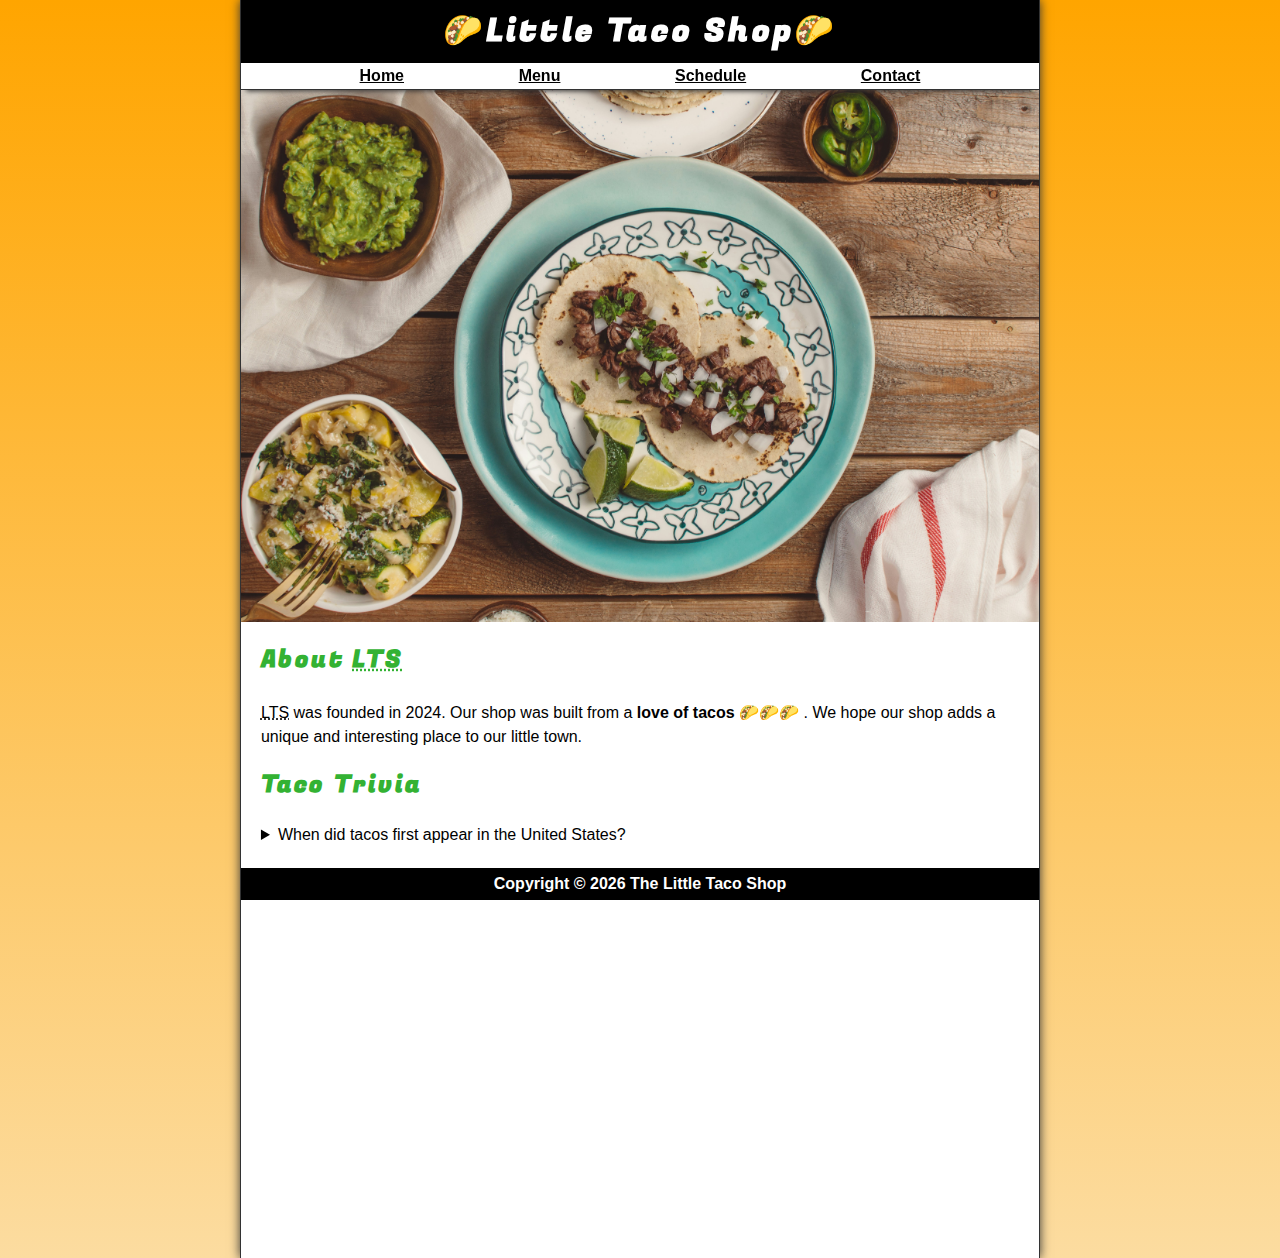
<file: Little Taco Shop Project/about.html>
<!DOCTYPE html>
<html lang="en">
  <head>
    <meta charset="UTF-8" />
    <meta name="viewport" content="width=device-width, initial-scale=1.0" />
    <meta name="author" content="Sandlin Joseph" />
    <meta name="description" content="About The Little Taco Shop" />
    <title>About - LTS</title>
    <link rel="icon" href="taco.ico" />
    <link rel="stylesheet" href="style.css" />
    <script src="javascript/main.js" defer></script>
  </head>

  <body>
    <header class="header">
      <h1 class="header__h1">Little Taco Shop</h1>
      <nav class="header__nav">
        <ul class="header__ul">
          <li>
            <a href="/">Home</a>
          </li>
          <li>
            <a href="/#menu">Menu</a>
          </li>
          <li>
            <a href="hours.html">Schedule</a>
          </li>
          <li>
            <a href="contact.html">Contact</a>
          </li>
        </ul>
      </nav>
    </header>

    <section class="hero">
      <figure>
        <img
          src="./image/taco.jpg"
          alt="taco picture"
          title="Taco Delicioso"
          width="1000"
          height="667"
          loading="eager"
        />
        <figcaption class="offscreen">Try this Delicious Taco</figcaption>
      </figure>
    </section>

    <main class="main">
      <section id="about" class="main__section about">
        <h2>About <abbr title="Little Taco Shop">LTS </abbr></h2>
        <p>
          <abbr title="Little Taco Shop">LTS</abbr> was founded in 2024. Our
          shop was built from a <strong>love of tacos 🌮🌮🌮</strong> . We hope
          our shop adds a unique and interesting place to our little town.
        </p>
        <br>
        <aside class="about__trivia">
          <h2>Taco Trivia</h2>
          <details>
            <summary>
              When did tacos first appear in the United States?
            </summary>
            <p class="about__trivia-answer">
              Jeffrey M Pitcher, taco historian and proffesor of hidtory at the
              University of Minnesota, says the earliest mention of tacos in the
              United States are in a newspaper from
              <time datatime:1905>1905</time>.(Source:<a
                href="https://www.smithsonianmag.com/arts-culture/where-did-the-taco-come-from-81228162/"
                target="_blank"
                ><em>Smithsonian Magazine</em></a
              >)
            </p>
          </details>
        </aside>
      </section>
    </main>

    <footer class="footer">
      <p>
        <strong>
          <span class="nowrap"> Copyright &copy; <time id="year"></time></span>
          <span class="nowrap"> The Little Taco Shop </span>
        </strong>
      </p>
    </footer>

  </body>
</html>
</file>
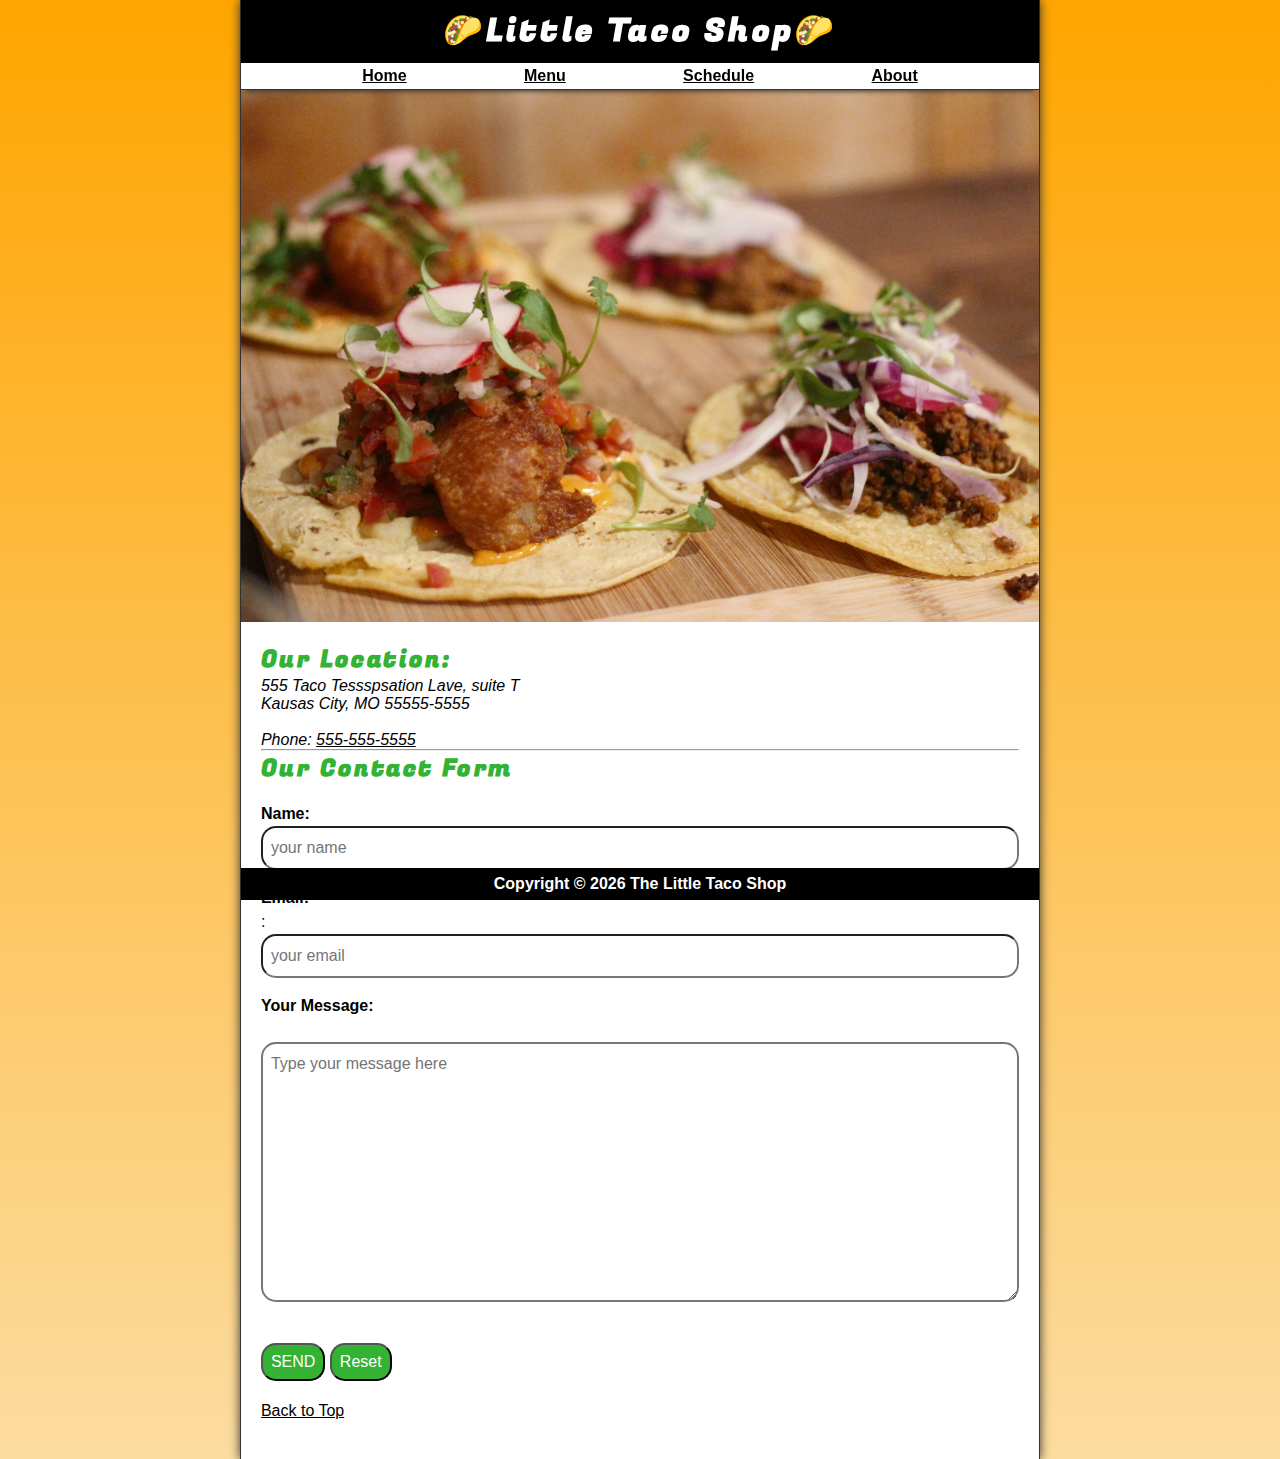
<file: Little Taco Shop Project/contact.html>
<!DOCTYPE html>
<html lang="en">
    <head>
        <meta charset="UTF-8" />
        <meta name="viewport" content="width=device-width, initial-scale=1.0" />
        <meta name="author" content="Sandlin Joseph" />
        <meta
        name="description"
        content="This is official website for The Little Taco Shop"
        />
        <title>Contact Us - LTS</title>
        <link rel="stylesheet" href="style.css" />
        <link rel="html" href="index.html" />
        <script src="javascript/main.js" defer></script>
    </head>

    <body>
        <header class="header">
        <h1 class="header__h1">Little Taco Shop</h1>
        <nav class="header__nav">
            <ul class="header__ul">
            <li><a href="index.html">Home</a></li>
            <li><a href="/#menu">Menu</a></li>
            <li><a href="hours.html">Schedule</a></li>
            <li><a href="about.html">About</a></li>
            </ul>
        </nav>
        </header>

        <section clas="hero">
        <figure>
            <img
            src="./image/contact.jpg"
            alt="taco picture"
            title="taco picture"
            width="1000"
            height="649"
            loading="eager"
            />
            <figcaption class="offscreen">Little Taco Shop Tacos</figcaption>
        </figure>
        </section>

        <main class="main">

            <section class="main__section contact">
                <h2 class="contact__h2">Our Location:</h2>
                <address>
                    555 Taco Tessspsation Lave, suite T<br>  
                    Kausas City, MO 55555-5555<br><br>
                    <label>Phone:</label>
                    <a href="+1234567890">555-555-5555</a>
                </address>
                <hr>
            </section>
 
            <section class="main__section contact">
                <h2 class="contact__h2">Our Contact Form</h2>
                <form action="http://httpbin.org/get" method="get" class="contact__form">
                    <fieldset class="contact__fieldset">
                        <legend class="offscreen">Send Us A Message</legend>
                            <p class="contact__p">
                                <label class="contact__label" for="name">Name:</label>
                                <input class="contact__input" type="text" name="name" id="name" placeholder="your name" required>
                            </p>
                            <p class="contact__p">
                                <label class="contact__label"  for="email">Email:</label>:</label>
                                <input class="contact__input" type="email" name="email" id="email" placeholder="your email" required>
                            </p>
                            <p class="contact__p">
                                <label class="contact__label"  for="message">Your Message:</label>
                                <br>
                                <textarea class="contact__textarea" name="name" id="name" placeholder="Type your message here" cols="27" rows="10"></textarea> 
                            </p>
                    </fieldset>
                    <br>
                    <button class="contact__button" type="submit" method="post">SEND</button>
                    <button class="contact__button" type="reset">Reset</button>
                </form>
            </section>
            <br>
            <p><a href="#">Back to Top</a></p>
        </main>

        <footer class="footer">
            <p>
              <strong>
                <span class="nowrap"> Copyright &copy; <time id="year"></time></span>
                <span class="nowrap"> The Little Taco Shop </span>
              </strong>
            </p>
          </footer>
    </body>
</html>
</file>
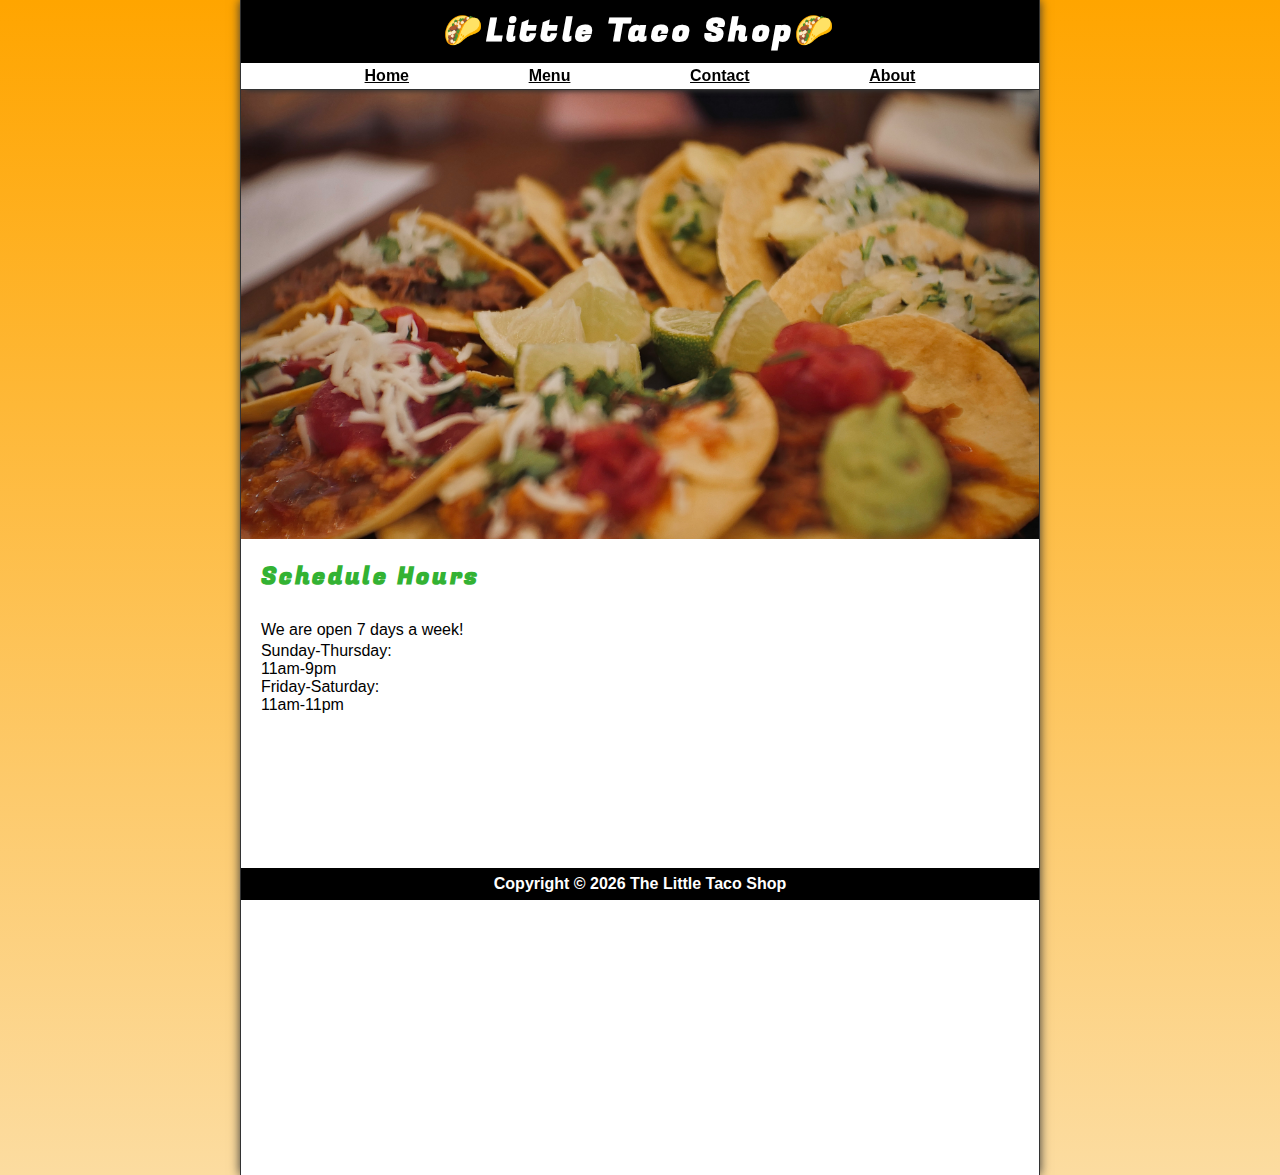
<file: Little Taco Shop Project/hours.html>
<!DOCTYPE html>
<html lang="en">
<head>
    <meta charset="UTF-8">
    <meta name="viewport" content="width=device-width, initial-scale=1.0">
    <meta name="author" content="Sandlin Joseph">
    <meta name="description" content="This is official website for The Little Taco Shop">
    <title>Schedule - LTS</title>
    <link rel="html" href="index.html">
    <link rel="stylesheet" href="style.css">
    <script src="javascript/main.js" defer></script>
</head>

<body>
    <header class="header">
        <h1 class="header__h1">Little Taco Shop</h1>
        <nav class="header__nav">
            <ul class="header__ul">
                <li><a href="index.html">Home</a></li>
                
                <li><a href="/#menu">Menu</a></li>
                <li><a href="contact.html">Contact</a></li>
                <li><a href="about.html">About</a></li>
            </ul>
        </nav>
    </header>

    <section class="hero">
        <figure>
            <img src="./image/shop hours.jpg" alt="TACO" title="taco picture" width="1000" height="667" loading="eager"/>
            <figcaption class="offscreen">A Tray of Tasty tacos</figcaption>
        </figure>
    </section>

    <main class="main">
        <section class="main__section">
            <h2>Schedule Hours</h2>
            <p>We are open 7 days a week!</p>
            <dl>
                <dt>Sunday-Thursday:</dt>
                <dd>11am-9pm</dd>
                <dt>Friday-Saturday:</dt>
                <dd>11am-11pm</dd>
            </dl>
        </section>
    </main>

    <footer class="footer">
        <p>
          <strong>
            <span class="nowrap"> Copyright &copy; <time id="year"></time></span>
            <span class="nowrap"> The Little Taco Shop </span>
          </strong>
        </p>
      </footer>

</body>
</html>
</file>
<file: Little Taco Shop Project/style.css>
@import url("https://fonts.googleapis.com/css2?family=Fugaz+One&family=Nunito+Sans:ital,opsz,wght@0,6..12,200..1000;1,6..12,200..1000&display=swap");

/*|| RESET */
*,
*::before,
*::after {
  margin: 0;
  padding: 0;
  box-sizing: border-box;
}

img {
  display: block;
  max-width: 100%;
  height: auto;
}

input,
button,
textarea {
  font: inherit;
}

/* || VARIABLES */
:root {
  /* FONTS */
  --FF: "Nunito", sans-serif;
  --FF-HEADING: "Fugaz One", cursive;
  --FS: clamp(1rem 2.2vh 1.5rem);

  /* COLORS */
  --BGCOLOR-FADE: rgb(252, 220, 160);
  --BGCOLOR: orange;
  --BGIMAGE: linear-gradient(to bottom, var(--BGCOLOR), var(--BGCOLOR-FADE));
  --BODY-BGCOLOR: #fff;
  --BORDER-COLOR: #333;
  --BUTTON-COLOR: #fff;
  --FONT-COLOR: #000;
  --HEADER-BGCOLOR: #000;
  --HEADER-COLOR: #fff;
  --HERO-BGCOLOR: rgba(51, 178, 51, 0.75);
  --HERO-COLOR: #fff;
  --HIGHLIGHT-COLOR: rgb(51, 178, 51);
  --LINK-ACTIVE: orange;
  --LINK-COLOR: #000;
  --LINK-HOVER: hsla(0, 0%, 0%, 0.6);
  --NAV-BGCOLOR: #fff;

  /* BORDERS */
  --BORDER: 1px solid var(--BORDER-COLOR);
  --BORDER-RADIUS: 15px;

  /* STANDARD PADDING */
  --PADDING-TB: 0.25em;
  --PADDING-SIDE: 2.5%;

  /* STANDARD MARGIN */
  --MARGIN: clamp(1em, 2.5vh, 1.5em, 0);
}

@media (prefers-color-scheme: dark) {
  :root{
       --BDCOLOR-FADE: grey;
       --BGCOLOR: #000;
       --BODY-BGCOLOR: #333;
       --BORDER-COLOR:whitesmoke;
       --BUTTON-COLOR: #000;
       --FONT-COLOR: whitesmoke;
       --HEADER-COLOR: whitesmoke;
       --HERO-COLOR: #333;
       --HIGHLIGHT-COLOR: whitesmoke;
       --LINK-ACTIVE: rgb(252, 200, 103);
       --LINK-COLOR: whitesmoke;
       --LINK-HOVER: orange;
       --NAV-BGCOLOR: rgb(20, 20, 20);
  }
}

/* || UTILITY */
.offscreen {
  position: absolute;
  left: -10000px;
}

.nowrap {
  white-space: nowrap;
}

.center {
  text-align: center;
}

/* || GENERAL STYLES */
html {
  scroll-behavior: smooth;
  font-size: var(--FS);
  font-family: var(--FF);
  background-color: var(--BGCOLOR);
  background-image: var(--BGIMAGE);
}

body {
  background-color: var(--BODY-BGCOLOR);
  color: var(--FONT-COLOR);
  min-height: 100vh;
  max-width: 800px;
  margin: 0 auto;
  border-left: var(--BORDER);
  border-right: var(--BORDER);
  box-shadow: 0 0 10px var(--BORDER-COLOR);
}

h1,
h2,
h3 {
  font-family: var(--FF-HEADING);
  letter-spacing: 0.1em;
}

h2,
h3 {
  margin-bottom: 1em;
  color: var(--HIGHLIGHT-COLOR);
}

p {
  line-height: 1.5;
}

a:any-link {
  color: var(--LINK-COLOR);
}

a:hover,
a:focus-visible {
  color: var(--LINK-HOVER);
}

a:active {
  color: var(--LINK-ACTIVE);
}

/* || HEADER */

.header {
  position: sticky;
  top: 0;
  z-index: 1;
}

.header__h1 {
  text-align: center;
  background-color: var(--HEADER-BGCOLOR);
  color: var(--HEADER-COLOR);
  padding: var(--PADDING-TB) var(--PADDING-SIDE);
}

.header__nav {
  background-color: var(--NAV-BGCOLOR);
  border-bottom: var(--BORDER);
  font-weight: bold;
  box-shadow: 0 6px 5px -5px var(--BORDER-COLOR);
}

.header__ul {
  padding: var(--PADDING-TB) var(--PADDING-SIDE);
  list-style-type: none;
  display: flex;
  justify-content: space-evenly;
  gap: 1rem;
}

/* || HERO */

.hero {
  position: relative;
}

.hero__h2 {
  background-color: var(--HERO-BGCOLOR);
  color: var(--HERO-COLOR);
  padding: 0.25em 0.5em;
  letter-spacing: 0.1rem;
  text-shadow: 2px 2px 5px var(--BORDER-COLOR);
  position: absolute;
  top: -100px;
  left: 20px;
  animation: showWelcome 0.5s ease-in-out 1s forwards;
}

@keyframes showWelcome {
  0% {
    top: -20px;
    transform: skew(0deg, -5deg) scaleY(0);
  }

  80% {
    top: 30px;
    transform: skew(10deg, -5deg) scaleY(1.2);
  }

  100% {
    top: 20px;
    transform: skew(-10deg, -5deg) scaleY(1);
  }
}
/* || FOOTER */

.footer {
  position: sticky;
  bottom: 0;
  background-color: var(--HEADER-BGCOLOR);
  color: var(--HEADER-COLOR);
  padding: var(--PADDING-TB) var(--PADDING-SIDE);
  text-align: center;
}

/* || MAIN */

.main {
  padding: var(--PADDING-TB) var(--PADDING-SIDE);
}

.main__section {
  scroll-margin-top: 6.5rem;
  margin: var(--MARGIN);
}

.main__section:first-child {
  margin-top: 1em;
}

.main__section:last-child {
  min-height: calc(100vh - 20rem);
}

/* || ABOUT */

.about__trivia {
  margin: var(--MARGIN);
}
.about__trivia-answer {
  margin-top: 1em;
}

/* || CONTACT */

.contact__h2 {
  margin: 0;
}

.contact__fieldset{
  border: none;
}

.contact__p{
  margin: 1em 0;
}

.contact__label{
  display:block;
  font-weight: bold;
}

.contact__input,
.contact__textarea{
  padding: 0.5em;
  border-radius: var(--BORDER-RADIUS);
  border-width: 2px;
  width: 100%;
}

.contact__button{
  padding: 0.5em;
  border-radius: var(--BORDER-RADIUS);
  background-color: var(--HIGHLIGHT-COLOR);
  color: var(--BUTTON-COLOR);
}

/* || MENU */

thead, 
tbody, 
tfoot, 
tr{
  display:contents;
}

.menu__container{
  display: grid;
  grid-template-columns: repeat(3, 1fr);
  grid-template-areas:
      "hd1 hd2 hd3" 
      "cr cr1 cr1p"
      "cr cr2 cr2p"
      "cr cr3 cr3p"
      "sf sf1 sf1p"
      "sf sf2 sf2p"
      "sf sf3 sf3p"
      "cs cs cs";
  gap: 0.1em;
  margin-bottom: 1em;
}

.menu__cr{
  grid-area: cr;
}

.menu__sf{
  grid-area: sf;
}

.menu__cs{
  grid-area: cs;
}

.menu__cr, 
.menu__sf,
.menu__cs,
.menu__header{
  color: var(--HIGHLIGHT-COLOR);
  font-weight: bold;
  height: 100%;
  display: grid;
  place-content: center;
}

.menu__header,
.menu__item{
  width: 100%;
  padding: 1em;
  border: medium ridge var(--BORDER-COLOR);
}

.menu__item{
  display:grid;
  place-content: center;
}

thead th:first-child{
  border-top-left-radius: var(--BORDER-RADIUS);
}

thead th:last-child{
  border-top-right-radius: var(--BORDER-RADIUS);
}

tfoot td{
  border-bottom-left-radius: var(--BORDER-RADIUS);
}

tfoot td{
  border-bottom-right-radius: var(--BORDER-RADIUS);
}

@media screen and (min-width: 576px){
  .header__h1::before{
    content: '🌮';
  }

  .header__h1::after{
    content: '🌮';
  }

  .menu__header, 
  .menu__cr,
  .menu__sf,
  .menu__cs{
    font-size: 125%;
  }
}
</file>
